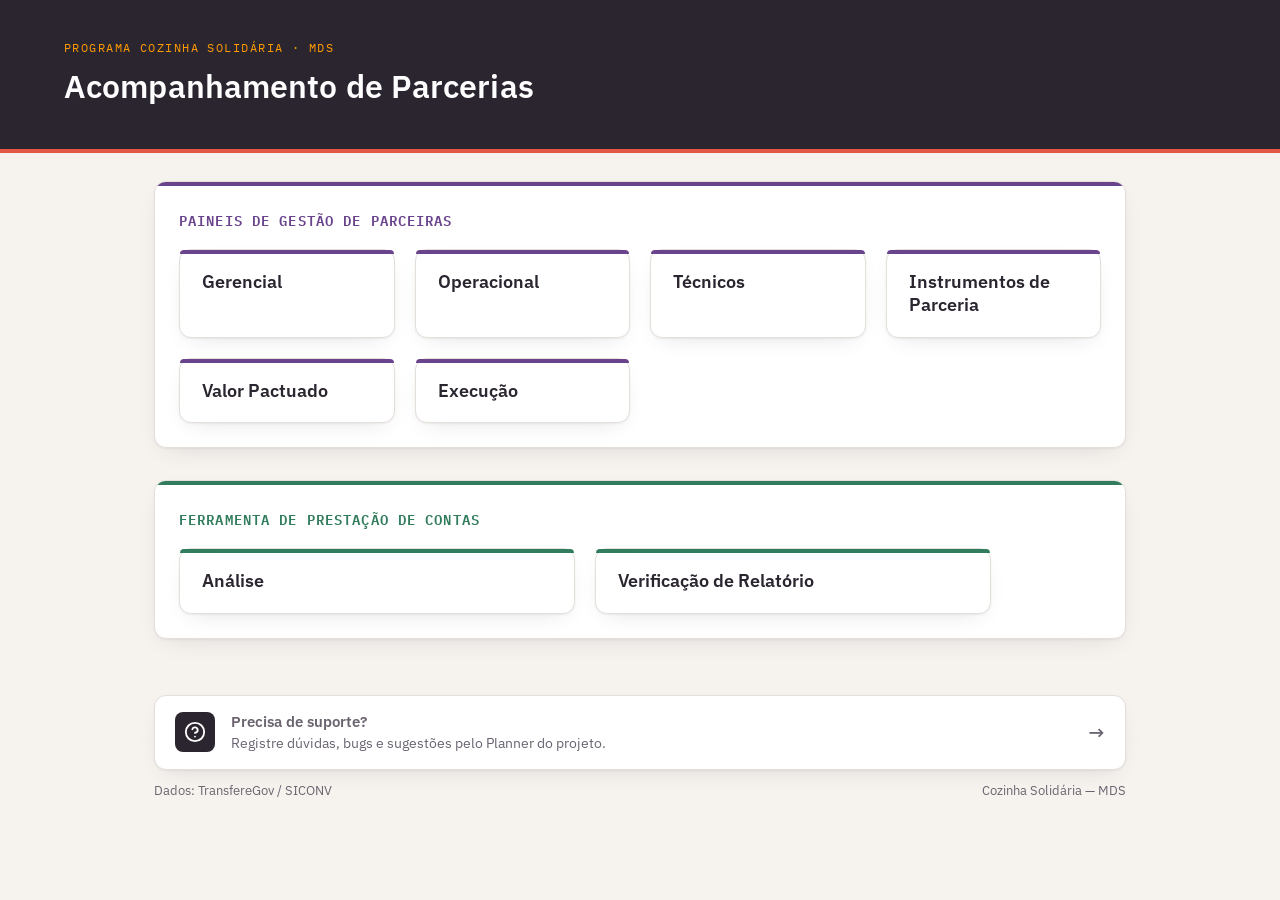
<file: index.html>
<!DOCTYPE html>
<html lang="pt-BR">
<head>
<meta charset="UTF-8">
<meta name="viewport" content="width=device-width, initial-scale=1.0">
<title>Cozinha Solidária — Acompanhamento de Parcerias</title>

<link rel="preconnect" href="https://fonts.googleapis.com">
<link rel="preconnect" href="https://fonts.gstatic.com" crossorigin>
<link href="https://fonts.googleapis.com/css2?family=IBM+Plex+Sans:wght@400;500;600;700&family=IBM+Plex+Mono:wght@500;600&display=swap" rel="stylesheet">
<link rel="stylesheet" href="styles.css">

<style>
  header.topo.topo--landing {
    position: sticky;
    top: 0;
    z-index: 100;
  }

  /* ---------- hub: seções ---------- */
  main.hub{
    max-width:1100px; margin:0 auto;
    padding: 28px clamp(20px,6vw,64px) 56px;
    display:flex; flex-direction:column; gap:32px;
  }

  .secao{
    --cor-secao: var(--laranja);
    background: var(--papel-carta);
    border:1px solid var(--linha);
    border-radius:12px;
    box-shadow: var(--sombra);
    overflow:hidden;
  }
  .secao::before{
    content:"";
    display:block; height:4px;
    background: var(--cor-secao);
  }

  .secao-cabecalho{
    padding: 22px 24px 0;
  }
  .secao .rotulo-secao{
    font-family:"IBM Plex Mono"; font-size:14px; text-transform:uppercase; letter-spacing:.08em;
    color: var(--cor-secao);
    font-weight:600;
  }

  .secao-cards{
    padding: 18px 24px 24px;
    display:grid; gap:20px;
  }
  .secao-cards--3{ grid-template-columns: repeat(3, 1fr); }
  .secao-cards--4{ grid-template-columns: repeat(4, 1fr); }
  .secao-cards--2{
    grid-template-columns: repeat(2, 1fr);
    max-width:860px;
  }
  .secao-cards--1{
    grid-template-columns: 1fr;
    max-width:420px;
  }
  @media (max-width: 1100px){
    .secao-cards--4{ grid-template-columns: repeat(2, 1fr); }
  }
  @media (max-width: 880px){
    .secao-cards--2,
    .secao-cards--3,
    .secao-cards--4{ grid-template-columns:1fr; }
    .secao-cards--1,
    .secao-cards--2{ max-width:none; }
  }

  /* ---------- cards (portas) ---------- */
  .porta{
    --cor-porta: var(--cor-secao);
    background: var(--papel-carta);
    border:1px solid var(--linha);
    border-radius:12px;
    box-shadow: var(--sombra);
    padding: 20px 22px;
    display:flex; flex-direction:column;
    text-decoration:none; color:inherit;
    position:relative;
    transition: transform .15s ease, box-shadow .15s ease;
  }
  .porta:hover{ transform: translateY(-3px); box-shadow: 0 1px 2px rgba(43,37,48,.08), 0 20px 36px -16px rgba(43,37,48,.28); }
  .porta::before{
    content:"";
    position:absolute; top:0; left:0; right:0; height:4px;
    border-radius:12px 12px 0 0;
    background: var(--cor-porta);
  }

  .porta h2{ margin:0; font-size:18px; font-weight:600; line-height:1.3; }

  /* ---------- rodapé com bloco de suporte ---------- */
  .rodape-pagina--com-suporte{
    display: flex;
    flex-direction: column;
    gap: 16px;
    padding: 24px clamp(20px,6vw,64px);
  }
  .bloco-suporte{
    max-width: 1100px;
    width: 100%;
    margin: 0 auto;
    display: flex;
    align-items: center;
    gap: 16px;
    padding: 16px 20px;
    background: var(--papel-carta);
    border: 1px solid var(--linha);
    border-radius: 12px;
    box-shadow: var(--sombra);
    text-decoration: none;
    color: inherit;
    transition: transform .15s ease, box-shadow .15s ease;
  }
  .bloco-suporte:hover{
    transform: translateY(-2px);
    box-shadow: 0 1px 2px rgba(43,37,48,.08), 0 12px 24px -12px rgba(43,37,48,.22);
  }
  .bloco-suporte__icone{
    flex-shrink: 0;
    width: 40px; height: 40px;
    border-radius: 8px;
    background: #2b2530;
    color: #fff;
    display: inline-flex; align-items: center; justify-content: center;
  }
  .bloco-suporte__icone svg{ width: 22px; height: 22px; }
  .bloco-suporte__texto{
    flex: 1;
    display: flex; flex-direction: column; gap: 2px;
    line-height: 1.35;
  }
  .bloco-suporte__texto strong{ font-weight: 600; font-size: 15px; }
  .bloco-suporte__texto span{ color: #6a6470; font-size: 14px; }
  .bloco-suporte__seta{
    color: #6a6470;
    font-size: 20px;
    font-weight: 500;
  }
  .rodape-pagina__creditos{
    max-width: 1100px;
    width: 100%;
    margin: 0 auto;
    display: flex; justify-content: space-between;
    color: #6a6470; font-size: 13px;
  }
  @media (max-width: 640px){
    .bloco-suporte__seta{ display: none; }
    .rodape-pagina__creditos{ flex-direction: column; gap: 4px; }
  }
</style>
</head>
<body>

<header class="topo topo--landing">
  <span class="eyebrow">Programa Cozinha Solidária · MDS</span>
  <h1>Acompanhamento de Parcerias</h1>
</header>

<main class="hub">

  <!-- PAINÉIS DE GESTÃO DE PARCEIRAS -->
  <section class="secao" style="--cor-secao:#69438c">
    <div class="secao-cabecalho">
      <span class="rotulo-secao">Paineis de Gestão de Parceiras</span>
    </div>
    <div class="secao-cards secao-cards--4">

      <a class="porta" href="gerencial.html">
        <h2>Gerencial</h2>
      </a>

      <a class="porta" href="parcerias.html">
        <h2>Operacional</h2>
      </a>

      <a class="porta" href="tecnicos.html">
        <h2>Técnicos</h2>
      </a>

      <a class="porta" href="instrumentos-parceria.html">
        <h2>Instrumentos de Parceria</h2>
      </a>

      <a class="porta" href="valor-pactuado.html">
        <h2>Valor Pactuado</h2>
      </a>

      <a class="porta" href="execucao.html">
        <h2>Execução</h2>
      </a>

    </div>
  </section>

  <!-- FERRAMENTA DE PRESTAÇÃO DE CONTAS -->
  <section class="secao" style="--cor-secao:#317c5d">
    <div class="secao-cabecalho">
      <span class="rotulo-secao">Ferramenta de Prestação de Contas</span>
    </div>
    <div class="secao-cards secao-cards--2">

      <a class="porta" href="operacional.html">
        <h2>Análise</h2>
      </a>

      <a class="porta" href="verificacao-relatorio.html">
        <h2>Verificação de Relatório</h2>
      </a>

    </div>
  </section>

</main>

<footer class="rodape-pagina rodape-pagina--com-suporte">
  <a class="bloco-suporte" href="suporte.html" aria-label="Ir para a página de suporte">
    <span class="bloco-suporte__icone" aria-hidden="true">
      <svg viewBox="0 0 24 24" fill="none" stroke="currentColor" stroke-width="2" stroke-linecap="round" stroke-linejoin="round">
        <circle cx="12" cy="12" r="10"/>
        <path d="M9.09 9a3 3 0 0 1 5.83 1c0 2-3 3-3 3"/>
        <line x1="12" y1="17" x2="12.01" y2="17"/>
      </svg>
    </span>
    <span class="bloco-suporte__texto">
      <strong>Precisa de suporte?</strong>
      <span>Registre dúvidas, bugs e sugestões pelo Planner do projeto.</span>
    </span>
    <span class="bloco-suporte__seta" aria-hidden="true">→</span>
  </a>
  <div class="rodape-pagina__creditos">
    <span>Dados: TransfereGov / SICONV</span>
    <span>Cozinha Solidária — MDS</span>
  </div>
</footer>

</body>
</html>
</file>
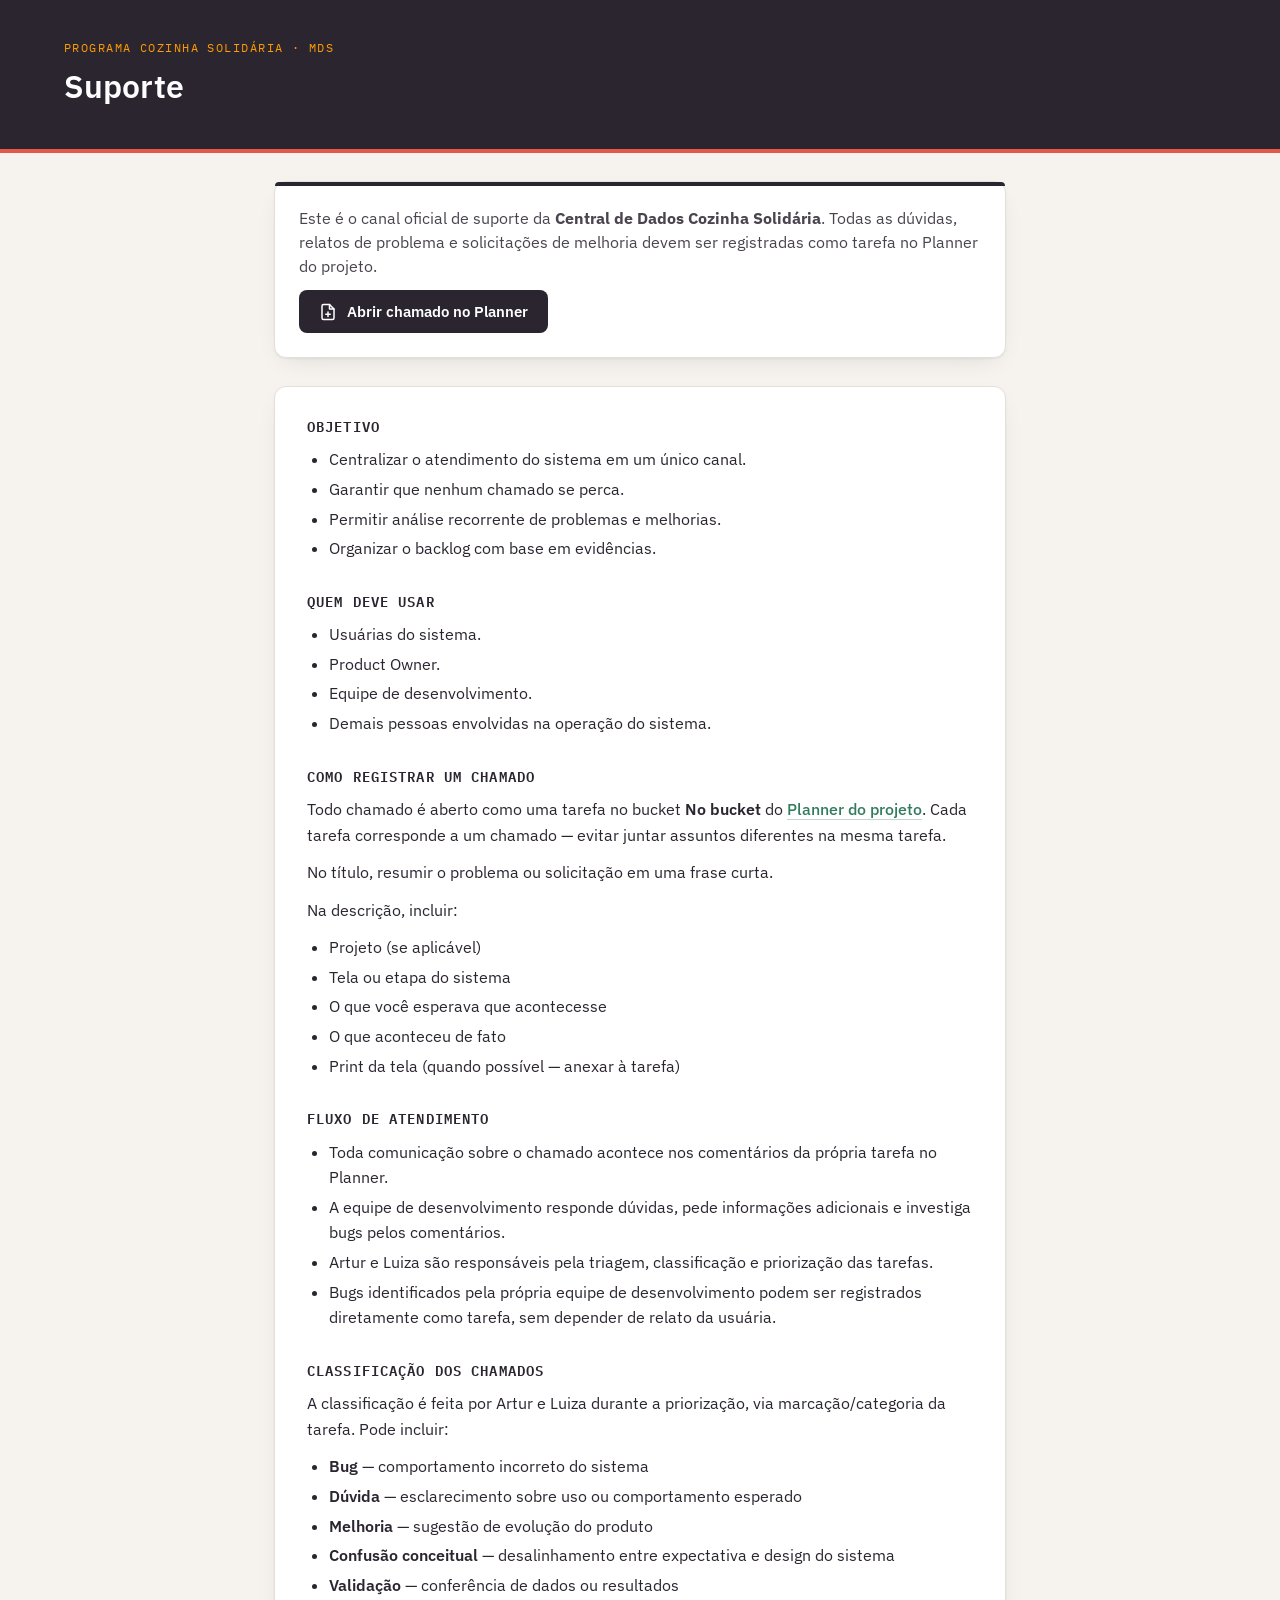
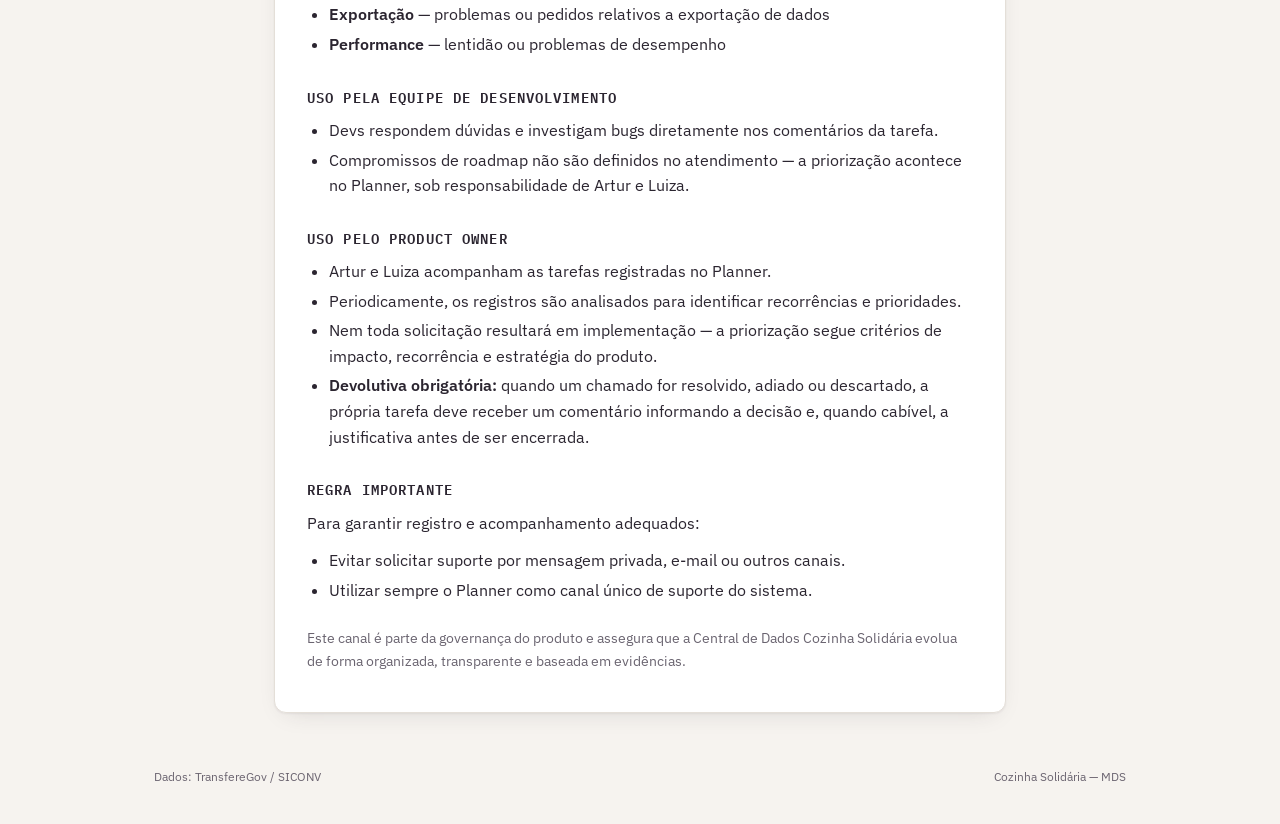
<file: suporte.html>
<!DOCTYPE html>
<html lang="pt-BR">
<head>
<meta charset="UTF-8">
<meta name="viewport" content="width=device-width, initial-scale=1.0">
<title>Suporte — Central de Dados Cozinha Solidária</title>

<link rel="preconnect" href="https://fonts.googleapis.com">
<link rel="preconnect" href="https://fonts.gstatic.com" crossorigin>
<link href="https://fonts.googleapis.com/css2?family=IBM+Plex+Sans:wght@400;500;600;700&family=IBM+Plex+Mono:wght@500;600&display=swap" rel="stylesheet">
<link rel="stylesheet" href="styles.css">

<style>
  header.topo.topo--landing {
    position: sticky;
    top: 0;
    z-index: 100;
  }

  main.suporte{
    max-width: 860px;
    margin: 0 auto;
    padding: 28px clamp(20px,6vw,64px) 56px;
    display: flex;
    flex-direction: column;
    gap: 28px;
  }

  /* Bloco CTA no topo */
  .cta-suporte{
    background: var(--papel-carta, #fff);
    border: 1px solid var(--linha, #e5e2e0);
    border-radius: 12px;
    box-shadow: var(--sombra, 0 1px 2px rgba(43,37,48,.06));
    padding: 24px;
    display: flex;
    flex-direction: column;
    gap: 12px;
  }
  .cta-suporte::before{
    content: "";
    display: block;
    height: 4px;
    background: #2b2530;
    border-radius: 12px 12px 0 0;
    margin: -24px -24px 8px;
  }
  .cta-suporte p{
    margin: 0;
    color: #4a444f;
    line-height: 1.5;
  }
  .cta-suporte .botao-planner{
    align-self: flex-start;
    display: inline-flex;
    align-items: center;
    gap: 10px;
    background: #2b2530;
    color: #fff;
    text-decoration: none;
    font-weight: 600;
    font-size: 15px;
    padding: 12px 20px;
    border-radius: 8px;
    transition: background .15s ease, transform .15s ease;
  }
  .cta-suporte .botao-planner:hover{
    background: #443c4a;
    transform: translateY(-1px);
  }
  .cta-suporte .botao-planner svg{
    width: 18px;
    height: 18px;
  }

  /* Conteúdo textual */
  .conteudo{
    background: var(--papel-carta, #fff);
    border: 1px solid var(--linha, #e5e2e0);
    border-radius: 12px;
    box-shadow: var(--sombra, 0 1px 2px rgba(43,37,48,.06));
    padding: 28px 32px;
    line-height: 1.6;
    color: #2b2530;
  }
  .conteudo h2{
    font-family: "IBM Plex Mono";
    font-size: 14px;
    text-transform: uppercase;
    letter-spacing: .08em;
    color: #2b2530;
    font-weight: 600;
    margin: 28px 0 10px;
  }
  .conteudo h2:first-child{ margin-top: 0; }
  .conteudo p{ margin: 0 0 12px; }
  .conteudo ul{ margin: 0 0 16px; padding-left: 22px; }
  .conteudo li{ margin-bottom: 4px; }
  .conteudo a{
    color: #317c5d;
    text-decoration: none;
    font-weight: 500;
    border-bottom: 1px solid rgba(49,124,93,.3);
  }
  .conteudo a:hover{ border-bottom-color: #317c5d; }
  .conteudo strong{ font-weight: 600; }
</style>
</head>
<body>

<header class="topo topo--landing">
  <span class="eyebrow"><a href="index.html" style="color:inherit;text-decoration:none;">Programa Cozinha Solidária · MDS</a></span>
  <h1>Suporte</h1>
</header>

<main class="suporte">

  <!-- CTA topo -->
  <section class="cta-suporte">
    <p>Este é o canal oficial de suporte da <strong>Central de Dados Cozinha Solidária</strong>. Todas as dúvidas, relatos de problema e solicitações de melhoria devem ser registradas como tarefa no Planner do projeto.</p>
    <a class="botao-planner" href="https://planner.cloud.microsoft/webui/plan/Qr952Yvsd0KJPrarlIz9aGQAEKxd/view/board?tid=49e66e23-2e11-4c98-9799-c02815282bd6" target="_blank" rel="noopener noreferrer">
      <svg viewBox="0 0 24 24" fill="none" stroke="currentColor" stroke-width="2" stroke-linecap="round" stroke-linejoin="round" aria-hidden="true">
        <path d="M14 2H6a2 2 0 0 0-2 2v16a2 2 0 0 0 2 2h12a2 2 0 0 0 2-2V8z"/>
        <polyline points="14 2 14 8 20 8"/>
        <line x1="12" y1="18" x2="12" y2="12"/>
        <line x1="9" y1="15" x2="15" y2="15"/>
      </svg>
      Abrir chamado no Planner
    </a>
  </section>

  <!-- Conteúdo -->
  <article class="conteudo">

    <h2>Objetivo</h2>
    <ul>
      <li>Centralizar o atendimento do sistema em um único canal.</li>
      <li>Garantir que nenhum chamado se perca.</li>
      <li>Permitir análise recorrente de problemas e melhorias.</li>
      <li>Organizar o backlog com base em evidências.</li>
    </ul>

    <h2>Quem deve usar</h2>
    <ul>
      <li>Usuárias do sistema.</li>
      <li>Product Owner.</li>
      <li>Equipe de desenvolvimento.</li>
      <li>Demais pessoas envolvidas na operação do sistema.</li>
    </ul>

    <h2>Como registrar um chamado</h2>
    <p>Todo chamado é aberto como uma tarefa no bucket <strong>No bucket</strong> do <a href="https://planner.cloud.microsoft/webui/plan/Qr952Yvsd0KJPrarlIz9aGQAEKxd/view/board?tid=49e66e23-2e11-4c98-9799-c02815282bd6" target="_blank" rel="noopener noreferrer">Planner do projeto</a>. Cada tarefa corresponde a um chamado — evitar juntar assuntos diferentes na mesma tarefa.</p>
    <p>No título, resumir o problema ou solicitação em uma frase curta.</p>
    <p>Na descrição, incluir:</p>
    <ul>
      <li>Projeto (se aplicável)</li>
      <li>Tela ou etapa do sistema</li>
      <li>O que você esperava que acontecesse</li>
      <li>O que aconteceu de fato</li>
      <li>Print da tela (quando possível — anexar à tarefa)</li>
    </ul>

    <h2>Fluxo de atendimento</h2>
    <ul>
      <li>Toda comunicação sobre o chamado acontece nos comentários da própria tarefa no Planner.</li>
      <li>A equipe de desenvolvimento responde dúvidas, pede informações adicionais e investiga bugs pelos comentários.</li>
      <li>Artur e Luiza são responsáveis pela triagem, classificação e priorização das tarefas.</li>
      <li>Bugs identificados pela própria equipe de desenvolvimento podem ser registrados diretamente como tarefa, sem depender de relato da usuária.</li>
    </ul>

    <h2>Classificação dos chamados</h2>
    <p>A classificação é feita por Artur e Luiza durante a priorização, via marcação/categoria da tarefa. Pode incluir:</p>
    <ul>
      <li><strong>Bug</strong> — comportamento incorreto do sistema</li>
      <li><strong>Dúvida</strong> — esclarecimento sobre uso ou comportamento esperado</li>
      <li><strong>Melhoria</strong> — sugestão de evolução do produto</li>
      <li><strong>Confusão conceitual</strong> — desalinhamento entre expectativa e design do sistema</li>
      <li><strong>Validação</strong> — conferência de dados ou resultados</li>
      <li><strong>Exportação</strong> — problemas ou pedidos relativos a exportação de dados</li>
      <li><strong>Performance</strong> — lentidão ou problemas de desempenho</li>
    </ul>

    <h2>Uso pela equipe de desenvolvimento</h2>
    <ul>
      <li>Devs respondem dúvidas e investigam bugs diretamente nos comentários da tarefa.</li>
      <li>Compromissos de roadmap não são definidos no atendimento — a priorização acontece no Planner, sob responsabilidade de Artur e Luiza.</li>
    </ul>

    <h2>Uso pelo Product Owner</h2>
    <ul>
      <li>Artur e Luiza acompanham as tarefas registradas no Planner.</li>
      <li>Periodicamente, os registros são analisados para identificar recorrências e prioridades.</li>
      <li>Nem toda solicitação resultará em implementação — a priorização segue critérios de impacto, recorrência e estratégia do produto.</li>
      <li><strong>Devolutiva obrigatória:</strong> quando um chamado for resolvido, adiado ou descartado, a própria tarefa deve receber um comentário informando a decisão e, quando cabível, a justificativa antes de ser encerrada.</li>
    </ul>

    <h2>Regra importante</h2>
    <p>Para garantir registro e acompanhamento adequados:</p>
    <ul>
      <li>Evitar solicitar suporte por mensagem privada, e-mail ou outros canais.</li>
      <li>Utilizar sempre o Planner como canal único de suporte do sistema.</li>
    </ul>

    <p style="margin-top:24px;color:#6a6470;font-size:14px;">Este canal é parte da governança do produto e assegura que a Central de Dados Cozinha Solidária evolua de forma organizada, transparente e baseada em evidências.</p>
  </article>

</main>

<footer class="rodape-pagina">
  <span>Dados: TransfereGov / SICONV</span>
  <span>Cozinha Solidária — MDS</span>
</footer>

</body>
</html>
</file>
<file: styles.css>
/* =====================================================================
   Cozinha Solidária — Design A (sistema compartilhado)
   ===================================================================== */

/* ---------- tokens ---------- */
:root {
  --laranja: #e45946;
  --roxo: #69438c;
  --amarelo: #ff9c00;
  --verde: #317c5d;
  --branco: #fffeff;
  --tinta: #2b2530;
  --tinta-suave: #6b6470;
  --papel: #f6f3ef;
  --papel-carta: #ffffff;
  --linha: #e4dfd8;
  --sombra: 0 1px 2px rgba(43, 37, 48, .06), 0 8px 24px -12px rgba(43, 37, 48, .18);
  /* layout dos painéis de tabela */
  --altura-topo: 72px;
  --main-pad-top: 20px;
  --main-pad-bottom: 40px;
}

/* ---------- reset & tipografia ---------- */
* { box-sizing: border-box; }

html, body {
  margin: 0;
  padding: 0;
  background: var(--papel);
  color: var(--tinta);
  font-family: "IBM Plex Sans", system-ui, sans-serif;
  -webkit-font-smoothing: antialiased;
}

.mono { font-family: "IBM Plex Mono", ui-monospace, monospace; }

/* ---------- header / topo ---------- */
header.topo {
  background: var(--tinta);
  color: var(--branco);
  padding: 22px clamp(16px, 4vw, 40px);
  border-bottom: 4px solid var(--laranja);
}

header.topo .eyebrow {
  font-family: "IBM Plex Mono";
  font-size: 12px;
  letter-spacing: .12em;
  text-transform: uppercase;
  color: var(--amarelo);
  margin: 0 0 10px;
  display: block;
}

header.topo h1 {
  margin: 0;
  font-size: 20px;
  font-weight: 600;
  letter-spacing: .2px;
}

header.topo p {
  margin: 8px 0 0;
  max-width: 640px;
  color: #c9c2d4;
  font-size: 14px;
  line-height: 1.6;
}

header.topo .titulo {
  display: flex;
  align-items: baseline;
  gap: 12px;
  flex-wrap: wrap;
}

header.topo .subtitulo {
  font-size: 13px;
  color: #c9c2d4;
  font-weight: 400;
}

header.topo .status-atualizacao {
  font-size: 12px;
  color: #c9c2d4;
  display: flex;
  align-items: center;
  gap: 8px;
}

header.topo .ponto {
  width: 7px;
  height: 7px;
  border-radius: 50%;
  background: var(--verde);
  box-shadow: 0 0 0 3px rgba(49, 124, 93, .25);
}

header.topo .ponto.erro {
  background: var(--laranja);
  box-shadow: 0 0 0 3px rgba(228, 89, 70, .25);
}

header.topo--landing {
  padding: 40px clamp(20px, 6vw, 64px) 34px;
}

header.topo--landing h1 {
  margin: 0 0 8px;
  font-size: clamp(24px, 3.4vw, 32px);
  letter-spacing: .1px;
}

header.topo--landing p {
  margin: 0;
  font-size: 14.5px;
}

header.topo--toolbar {
  display: flex;
  align-items: baseline;
  justify-content: space-between;
  gap: 16px;
  flex-wrap: wrap;
}

/* sticky compartilhado pelos painéis (gerencial, parcerias, técnicos, etc.) */
header.topo.topo--toolbar {
  position: sticky;
  top: 0;
  z-index: 100;
}

header.topo .topo-principal {
  display: flex;
  flex-direction: column;
  gap: 6px;
}

header.topo .voltar-inicio {
  display: inline-flex;
  align-items: center;
  gap: 6px;
  font-size: 12px;
  font-weight: 500;
  color: #c9c2d4;
  text-decoration: none;
  transition: color .15s ease;
}

header.topo .voltar-inicio:hover { color: var(--branco); }

header.topo .voltar-inicio svg {
  flex: none;
  opacity: .85;
}

header.topo .filters {
  display: flex;
  gap: 10px;
  margin-top: 20px;
  flex-wrap: wrap;
  position: relative;
}

header.topo .chip {
  background: rgba(255, 255, 255, .12);
  border: 1px solid rgba(255, 255, 255, .28);
  color: var(--branco);
  padding: 7px 16px;
  border-radius: 999px;
  font-size: 13px;
  font-weight: 600;
  cursor: pointer;
  transition: .15s;
}

header.topo .chip:hover { background: rgba(255, 255, 255, .22); }

header.topo .chip.active {
  background: var(--branco);
  color: var(--tinta);
  border-color: var(--branco);
}

/* ---------- cards ---------- */
.cartao,
.card {
  background: var(--papel-carta);
  border: 1px solid var(--linha);
  border-radius: 10px;
  box-shadow: var(--sombra);
}

.cartao {
  padding: 18px 18px 8px;
}

.card {
  padding: 20px 22px;
}

.cartao h2 {
  font-size: 13px;
  text-transform: uppercase;
  letter-spacing: .08em;
  font-weight: 600;
  color: var(--tinta-suave);
  margin: 0 0 14px;
  display: flex;
  align-items: center;
  gap: 8px;
}

.cartao h2::before {
  content: "";
  width: 3px;
  height: 14px;
  background: var(--laranja);
  border-radius: 2px;
  display: inline-block;
}

.card-title {
  display: flex;
  align-items: center;
  justify-content: space-between;
  margin-bottom: 4px;
}

.card-title h3 {
  font-size: 14px;
  margin: 0;
  font-weight: 600;
  text-transform: uppercase;
  letter-spacing: .04em;
  color: var(--tinta);
}

.card-title h3 span {
  display: block;
  text-transform: none;
  letter-spacing: 0;
  font-weight: 500;
  font-size: 12px;
  color: var(--tinta-suave);
  margin-top: 2px;
}

.agg-toggle {
  font-size: 11px;
  font-weight: 600;
  color: var(--verde);
  background: var(--papel);
  border: 1px solid var(--linha);
  padding: 4px 10px;
  border-radius: 999px;
  cursor: pointer;
  white-space: nowrap;
}

.agg-toggle:hover { background: #f0ebe4; }

.legenda-faixas {
  display: flex;
  flex-direction: column;
  gap: 6px;
  margin-top: 10px;
  padding-top: 10px;
  border-top: 1px dashed var(--linha);
}

.legenda-faixas .item {
  display: flex;
  align-items: center;
  gap: 8px;
  font-size: 12px;
  color: var(--tinta-suave);
}

.legenda-faixas .quadrado {
  width: 10px;
  height: 10px;
  border-radius: 2px;
  flex: none;
}

/* ---------- KPI ---------- */
.kpi-linha {
  display: flex;
  gap: 10px;
  margin-bottom: 4px;
}

.kpi {
  flex: 1;
  text-align: center;
  padding: 10px 4px 12px;
  border-radius: 8px;
  background: var(--papel);
}

.kpi .valor {
  font-family: "IBM Plex Mono";
  font-size: 22px;
  font-weight: 600;
}

.kpi .rotulo {
  font-size: 10.5px;
  color: var(--tinta-suave);
  margin-top: 2px;
}

/* ---------- tabelas ---------- */
.cartao-tabela {
  background: var(--papel-carta);
  border: 1px solid var(--linha);
  border-radius: 10px;
  box-shadow: var(--sombra);
  overflow: hidden;
  display: flex;
  flex-direction: column;
  max-height: calc(100dvh - var(--altura-topo) - var(--main-pad-top) - var(--main-pad-bottom));
}

.cartao-tabela .cabecalho-tabela {
  padding: 16px 20px 12px;
  display: flex;
  align-items: center;
  justify-content: space-between;
  gap: 12px;
  flex-wrap: wrap;
  border-bottom: 1px solid var(--linha);
}

.cabecalho-tabela h2 {
  margin: 0;
  font-size: 14px;
  font-weight: 600;
}

.campo-busca {
  display: flex;
  align-items: center;
  gap: 8px;
  background: var(--papel);
  border: 1px solid var(--linha);
  border-radius: 7px;
  padding: 6px 10px;
}

.campo-busca input {
  border: none;
  background: transparent;
  outline: none;
  font-family: "IBM Plex Sans";
  font-size: 13px;
  width: 200px;
  color: var(--tinta);
}

.campo-busca svg { flex: none; opacity: .5; }

.ordenar-por { font-size: 11.5px; color: var(--tinta-suave); }

/* ---------- painéis de tabela (filtros / sticky / scroll) ---------- */
.filtros-tabela {
  display: flex;
  align-items: center;
  gap: 8px;
  flex-wrap: wrap;
}

.filtro-select {
  font-family: "IBM Plex Sans";
  font-size: 13px;
  color: var(--tinta);
  background: var(--papel);
  border: 1px solid var(--linha);
  border-radius: 7px;
  padding: 7px 28px 7px 10px;
  max-width: 220px;
  cursor: pointer;
}

.container-tabela {
  flex: 1 1 auto;
  min-height: 0;
  overflow: auto;
}

table.parcerias {
  width: 100%;
  border-collapse: collapse;
  font-size: 13px;
  min-width: 920px;
}

table.parcerias thead th {
  text-align: left;
  font-size: 11px;
  text-transform: uppercase;
  letter-spacing: .06em;
  color: var(--tinta-suave);
  font-weight: 600;
  padding: 10px 14px;
  background: var(--papel);
  border-bottom: 1px solid var(--linha);
  white-space: nowrap;
  cursor: pointer;
  user-select: none;
  position: sticky;
  top: 0;
  z-index: 2;
}

table.parcerias th.num,
table.parcerias td.num {
  text-align: right;
}

table.parcerias thead th:hover { color: var(--tinta); }

table.parcerias thead th .seta {
  opacity: .4;
  margin-left: 4px;
  font-size: 10px;
}

table.parcerias thead th.ativo .seta {
  opacity: 1;
  color: var(--laranja);
}

table.parcerias tbody td {
  padding: 11px 14px;
  border-bottom: 1px solid var(--linha);
  vertical-align: middle;
}

table.parcerias tbody tr:hover { background: #fbf9f6; }

table.parcerias tbody tr:last-child td { border-bottom: none; }

.celula-proponente { display: flex; flex-direction: column; gap: 2px; }

.celula-proponente .nome { font-weight: 500; }

.celula-proponente .modalidade {
  font-size: 11px;
  color: var(--tinta-suave);
}

.link-transferegov {
  display: inline-flex;
  align-items: center;
  gap: 5px;
  font-family: "IBM Plex Mono";
  font-size: 12px;
  color: var(--roxo);
  text-decoration: none;
  border-bottom: 1px dotted var(--roxo);
}

.link-transferegov:hover {
  color: var(--laranja);
  border-color: var(--laranja);
}

.barra-percentual {
  display: flex;
  align-items: center;
  gap: 8px;
}

.barra-percentual .trilho {
  flex: 1;
  height: 6px;
  border-radius: 4px;
  background: var(--linha);
  overflow: hidden;
}

.barra-percentual .preenchimento {
  height: 100%;
  border-radius: 4px;
}

.barra-percentual .texto {
  font-family: "IBM Plex Mono";
  font-size: 12px;
  width: 38px;
  text-align: right;
  flex: none;
}

.badge-situacao {
  display: inline-block;
  font-size: 11px;
  padding: 3px 9px;
  border-radius: 20px;
  background: var(--papel);
  color: var(--tinta-suave);
  border: 1px solid var(--linha);
  white-space: nowrap;
}

.carimbo {
  display: inline-flex;
  align-items: center;
  justify-content: center;
  font-family: "IBM Plex Mono";
  font-weight: 600;
  font-size: 10.5px;
  letter-spacing: .04em;
  padding: 3px 9px 4px;
  border-radius: 4px;
  border: 1.5px solid currentColor;
  transform: rotate(-2deg);
  white-space: nowrap;
}

.carimbo .dias { margin-left: 6px; font-weight: 700; }

.carimbo.urgente { color: var(--laranja); }

.carimbo.alerta { color: var(--amarelo); }

.carimbo.normal { color: var(--verde); }

.cartao-tabela .rodape {
  padding: 14px 20px;
  font-size: 11.5px;
  color: var(--tinta-suave);
  display: flex;
  justify-content: space-between;
  gap: 10px;
  flex-wrap: wrap;
  border-top: 1px solid var(--linha);
}

.vazio, .carregando, .erro {
  padding: 40px 20px;
  text-align: center;
  color: var(--tinta-suave);
  font-size: 13px;
}

.erro { color: var(--laranja); }

/* ---------- dashboard (gerencial) ---------- */
.col-tipo .stat-block {
  text-align: center;
  padding: 6px 0 18px;
}

.col-tipo .stat-block h4 {
  font-size: 12px;
  text-transform: uppercase;
  letter-spacing: .05em;
  color: var(--tinta-suave);
  font-weight: 600;
  margin: 0 0 8px;
}

.legend {
  display: flex;
  justify-content: center;
  gap: 14px;
  margin-top: 6px;
  flex-wrap: wrap;
}

.legend-item {
  display: flex;
  align-items: center;
  gap: 6px;
  font-size: 12px;
  color: var(--tinta-suave);
}

.legend-dot {
  width: 9px;
  height: 9px;
  border-radius: 50%;
  display: inline-block;
}

.avg-list {
  list-style: none;
  margin: 0;
  padding: 0;
}

.avg-list li {
  display: flex;
  justify-content: space-between;
  align-items: center;
  padding: 11px 0;
  border-top: 1px solid var(--linha);
  font-size: 13px;
}

.avg-list li:first-child { border-top: none; }

.avg-list .cat {
  display: flex;
  align-items: center;
  gap: 8px;
  font-weight: 600;
}

.avg-list .dot {
  width: 9px;
  height: 9px;
  border-radius: 50%;
}

.avg-list .val {
  font-family: "IBM Plex Mono";
  font-weight: 600;
}

.status-banner {
  max-width: 600px;
  margin: 0 auto 8px;
  padding: 10px 16px;
  text-align: center;
  font-size: 12px;
  border-radius: 10px;
  background: #fff8e6;
  border: 1px solid #ffe6a8;
  color: #7a5900;
}

.status-banner.ok { display: none; }

.status-banner.error {
  background: #fdeceb;
  border-color: #f6c4c0;
  color: #8a2620;
}

/* ---------- rodapé ---------- */
footer {
  font-size: 11.5px;
  color: var(--tinta-suave);
}

footer.rodape-pagina {
  max-width: 1100px;
  margin: 0 auto;
  padding: 0 clamp(20px, 6vw, 64px) 40px;
  display: flex;
  justify-content: space-between;
  gap: 12px;
  flex-wrap: wrap;
}

footer.rodape-central {
  text-align: center;
  padding: 18px;
}
</file>
